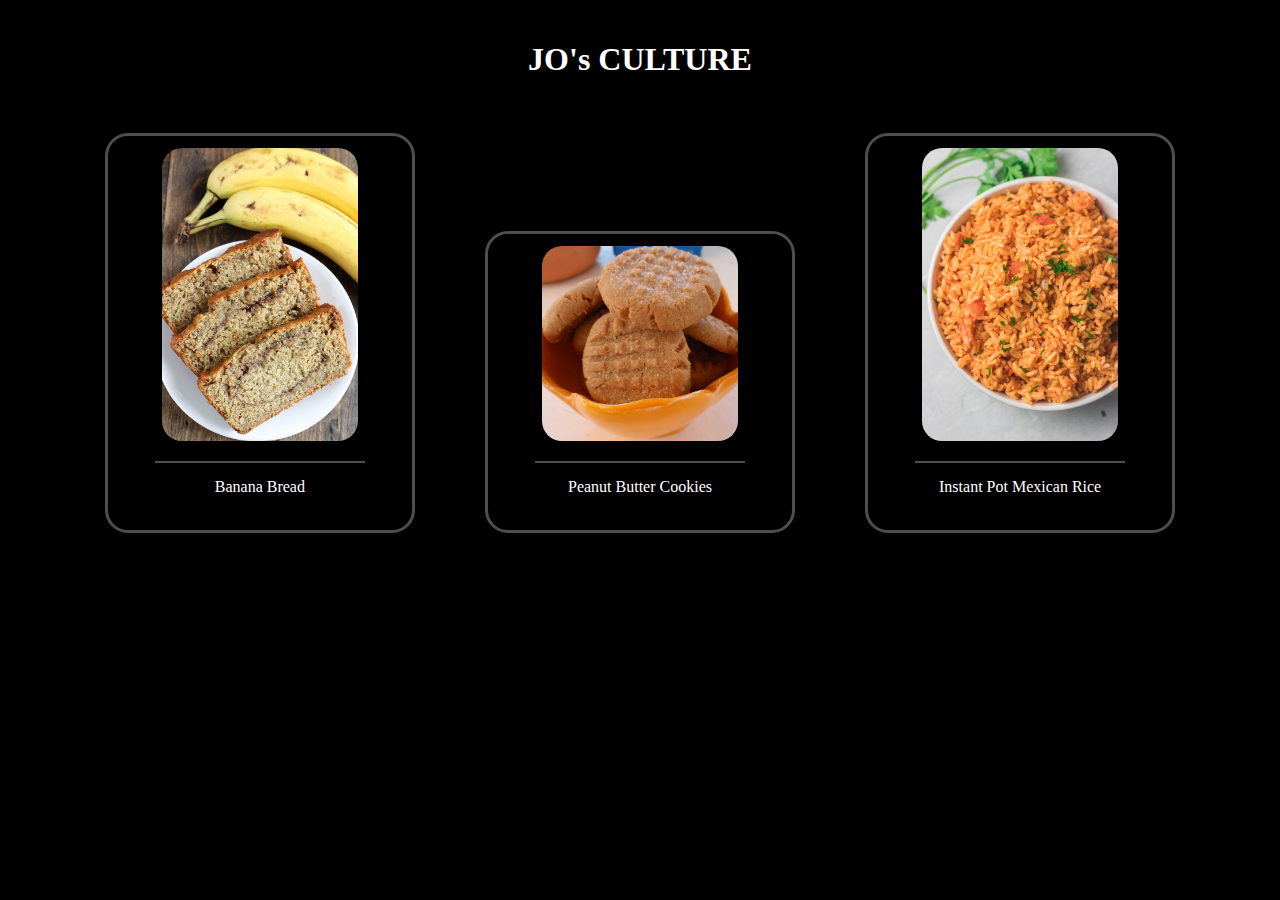
<file: index.html>
<!DOCTYPE html>
<html lang="en">
<head>
    <meta charset="UTF-8">
    <meta name="viewport" content="width=device-width, initial-scale=1.0">
    <link rel="stylesheet" href="./styles.css">
    <title>JO's culture</title>
</head>
<body>
    <h1 id="header">JO's CULTURE</h1>
    <ul>
        <li>
            <a href="recipes/banana_bread.html">
                <div class="one">
                    <img src="images/banana_bread.jpeg" alt="banana bread image" >
                    <p>Banana Bread</p>
                </div>
            </a>
        </li>
        <li>
            <a href="recipes/peanut_butter_cookie.html">
                <div class="two">
                    <img src="images/peanut_butter_cookie.jpeg" alt="peanut butter cookies image">
                    <p>Peanut Butter Cookies</p>
                </div>
            </a>
        </li>
        <li>
            <a href="recipes/instant_pot_mexican_rice.html">
                <div class="three">
                    <img src="images/instant_pot_mexican_rice.jpg" alt="instant pot mexican rice image">
                    <p>Instant Pot Mexican Rice</p>
                </div>
            </a>    
        </li>
    </ul>

    
    <!-- <h3>YOU'll COME BACK FOR MORE!</h3>
    <a href="#header">Return to Top</a> -->
</body>
</html>
</file>
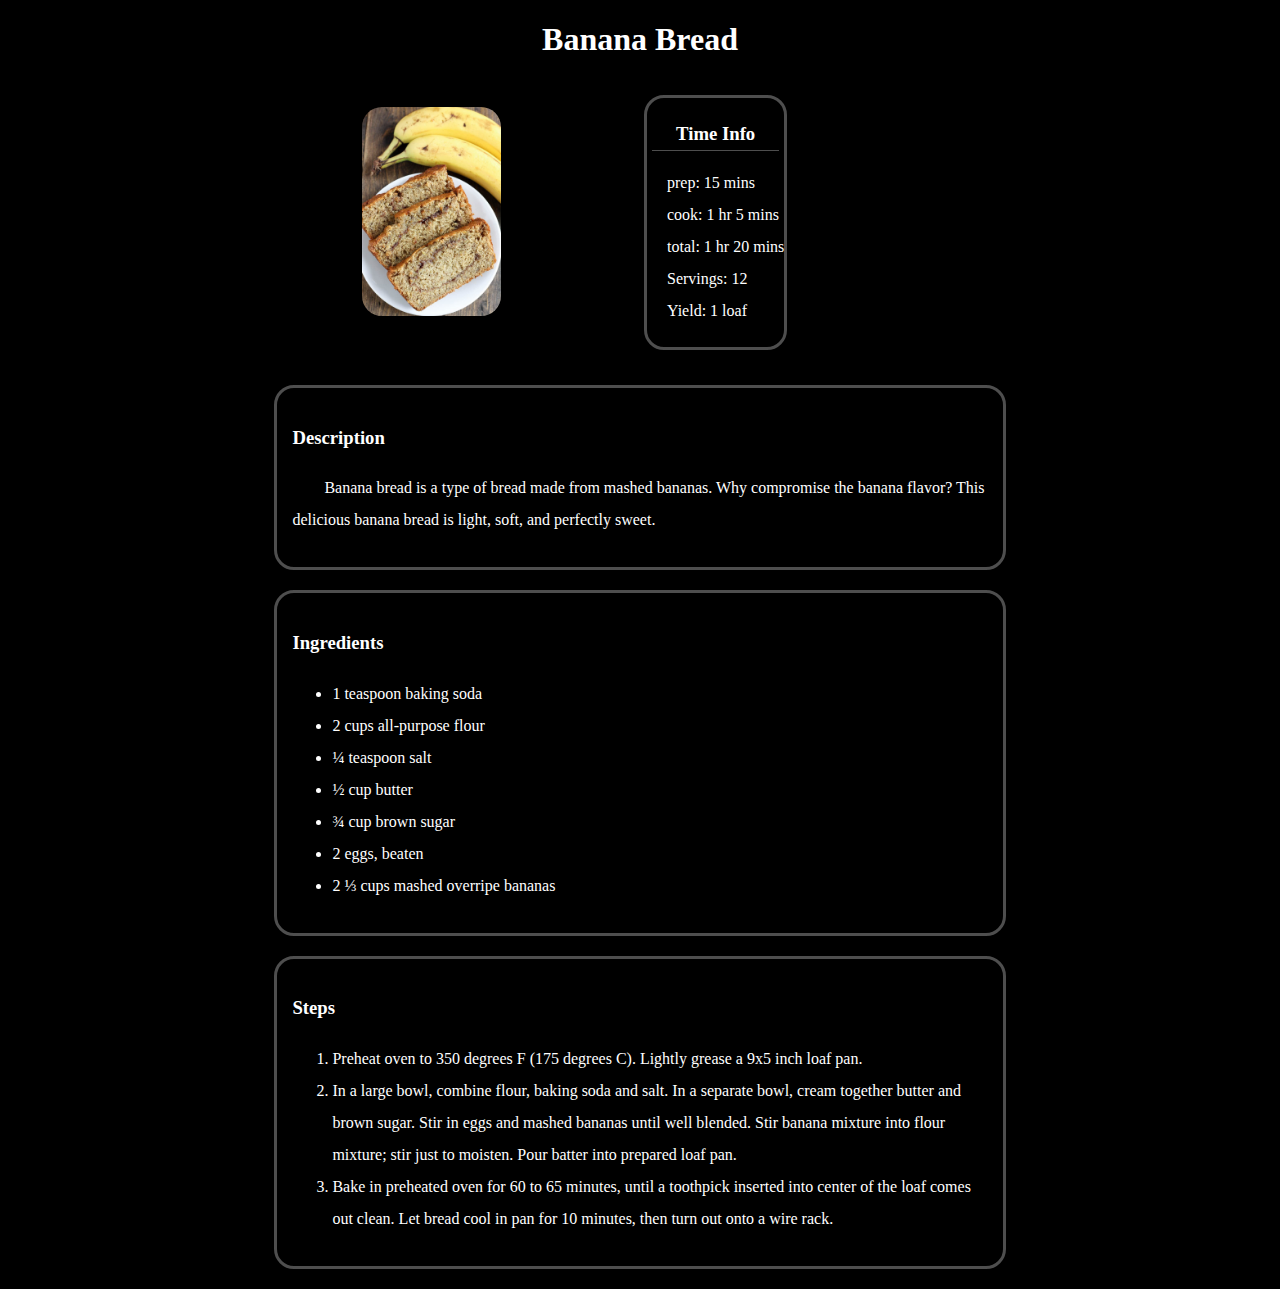
<file: recipes/banana_bread.html>
<!DOCTYPE html>
<html lang="en">
  <head>
    <meta charset="UTF-8" />
    <meta name="viewport" content="width=device-width, initial-scale=1.0" />
    <link rel="stylesheet" href="./styles_recipes.css" />
    <title>banana_bread</title>
  </head>
  <body>
    <h1 id="header">Banana Bread</h1>

    <div class="layer1">
      <img src="../images/banana_bread.jpeg" alt="banana bread image" />
      <div class="time">
        <h3>Time Info</h3>
        <ol>
          <li>prep: 15 mins</li>
          <li>cook: 1 hr 5 mins</li>
          <li>total: 1 hr 20 mins</li>
          <li>Servings: 12</li>
          <li>Yield: 1 loaf</li>
        </ol>
      </div>
    </div>

    <div class="layer2">
      <h3>Description</h3>
      <p>
        &emsp;&emsp;Banana bread is a type of bread made from mashed bananas.
        Why compromise the banana flavor? This delicious banana bread is light,
        soft, and perfectly sweet.
      </p>
    </div>

    <div class="layer3">
      <h3>Ingredients</h3>
      <ul>
        <li>1 teaspoon baking soda</li>
        <li>2 cups all-purpose flour</li>
        <li>¼ teaspoon salt</li>
        <li>½ cup butter</li>
        <li>¾ cup brown sugar</li>
        <li>2 eggs, beaten</li>
        <li>2 ⅓ cups mashed overripe bananas</li>
      </ul>
    </div>

    <div class="layer4">
      <h3>Steps</h3>
      <ol>
        <li>
          Preheat oven to 350 degrees F (175 degrees C). Lightly grease a 9x5
          inch loaf pan.
        </li>
        <li>
          In a large bowl, combine flour, baking soda and salt. In a separate
          bowl, cream together butter and brown sugar. Stir in eggs and mashed
          bananas until well blended. Stir banana mixture into flour mixture;
          stir just to moisten. Pour batter into prepared loaf pan.
        </li>
        <li>
          Bake in preheated oven for 60 to 65 minutes, until a toothpick
          inserted into center of the loaf comes out clean. Let bread cool in
          pan for 10 minutes, then turn out onto a wire rack.
        </li>
      </ol>
    </div>

    <!-- <a href="#header">Return to Top</a>
    <br />
    <a href="../index.html">&#8249; Return to main page</a> -->
  </body>
</html>
</file>
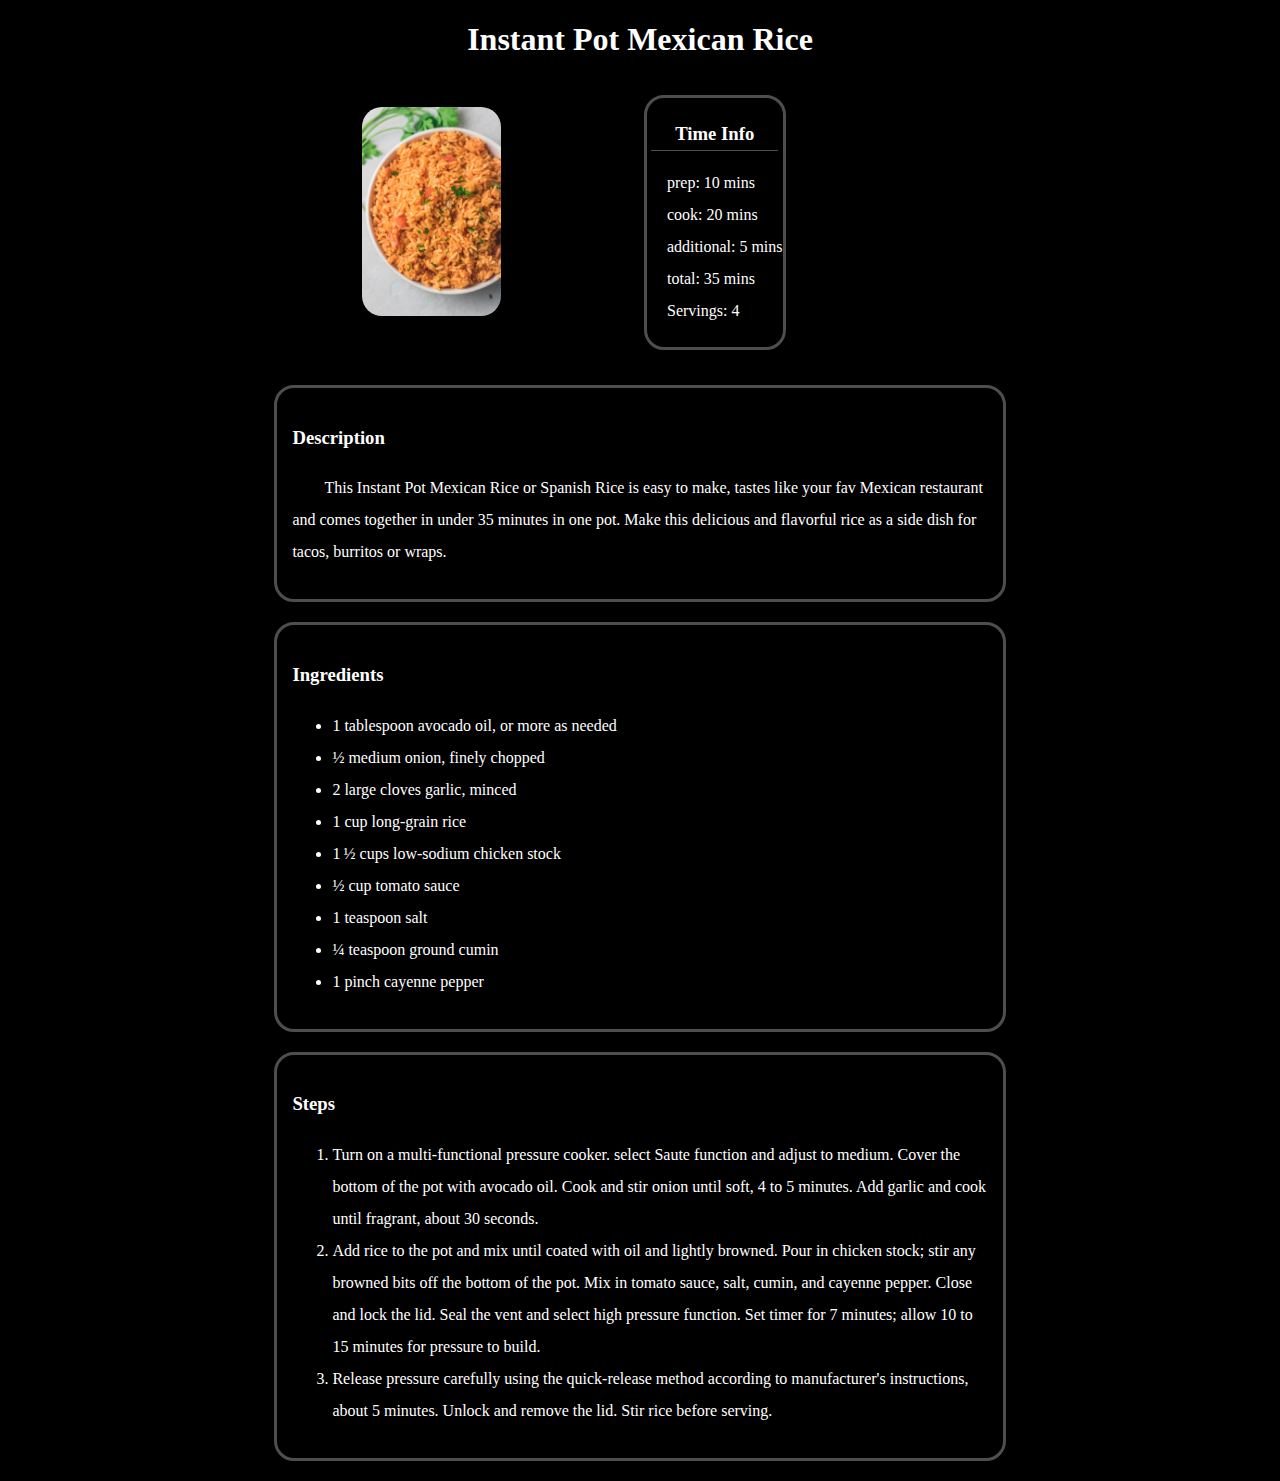
<file: recipes/instant_pot_mexican_rice.html>
<!DOCTYPE html>
<html lang="en">
  <head>
    <meta charset="UTF-8" />
    <meta name="viewport" content="width=device-width, initial-scale=1.0" />
    <link rel="stylesheet" href="./styles_recipes.css" />
    <title>Instant Pot Mexican Rice</title>
  </head>
  <body>
    <h1 id="header">Instant Pot Mexican Rice</h1>

    <div class="layer1">
      <img
        src="../images/instant_pot_mexican_rice.jpg" alt="instant pot mexican rice image"/>
      <div class="time">
        <h3>Time Info</h3>
        <ol>
          <li>prep: 10 mins</li>
          <li>cook: 20 mins</li>
          <li>additional: 5 mins</li>
          <li>total: 35 mins</li>
          <li>Servings: 4</li>
        </ol>
      </div>
    </div>

    <div class="layer2">
      <h3>Description</h3>
      <p>
        &emsp;&emsp;This Instant Pot Mexican Rice or Spanish Rice is easy to
        make, tastes like your fav Mexican restaurant and comes together in
        under 35 minutes in one pot. Make this delicious and flavorful rice as a
        side dish for tacos, burritos or wraps.
      </p>
    </div>

    <div class="layer3">
      <h3>Ingredients</h3>
      <ul>
        <li>1 tablespoon avocado oil, or more as needed</li>
        <li>½ medium onion, finely chopped</li>
        <li>2 large cloves garlic, minced</li>
        <li>1 cup long-grain rice</li>
        <li>1 ½ cups low-sodium chicken stock</li>
        <li>½ cup tomato sauce</li>
        <li>1 teaspoon salt</li>
        <li>¼ teaspoon ground cumin</li>
        <li>1 pinch cayenne pepper</li>
      </ul>
    </div>

    <div class="layer4">
      <h3>Steps</h3>
      <ol>
        <li>
          Turn on a multi-functional pressure cooker. select Saute function and
          adjust to medium. Cover the bottom of the pot with avocado oil. Cook
          and stir onion until soft, 4 to 5 minutes. Add garlic and cook until
          fragrant, about 30 seconds.
        </li>
        <li>
          Add rice to the pot and mix until coated with oil and lightly browned.
          Pour in chicken stock; stir any browned bits off the bottom of the
          pot. Mix in tomato sauce, salt, cumin, and cayenne pepper. Close and
          lock the lid. Seal the vent and select high pressure function. Set
          timer for 7 minutes; allow 10 to 15 minutes for pressure to build.
        </li>
        <li>
          Release pressure carefully using the quick-release method according to
          manufacturer's instructions, about 5 minutes. Unlock and remove the
          lid. Stir rice before serving.
        </li>
      </ol>
    </div>

    <!-- <a href="#header">Return to Top</a>
    <br>
    <a href="../index.html">&#8249; Return to main page</a> -->
  </body>
</html>
</file>
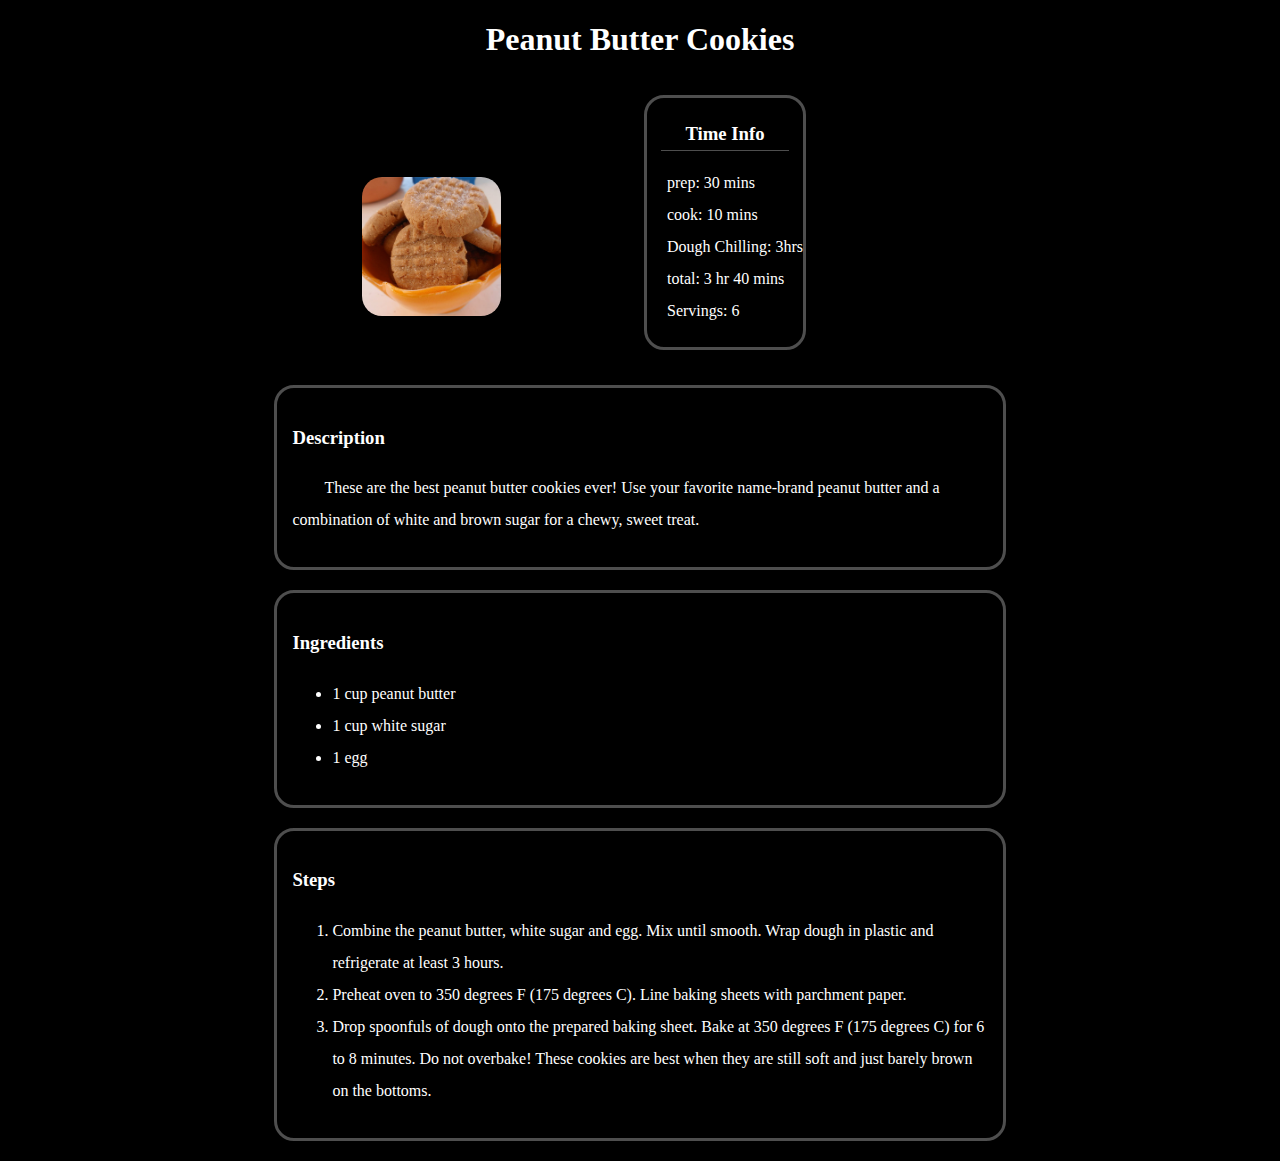
<file: recipes/peanut_butter_cookie.html>
<!DOCTYPE html>
<html lang="en">
  <head>
    <meta charset="UTF-8" />
    <meta name="viewport" content="width=device-width, initial-scale=1.0" />
    <link rel="stylesheet" href="./styles_recipes.css" />
    <title>Peanut Butter Cookies</title>
  </head>
  <body>
    <h1>Peanut Butter Cookies</h1>

    <div class="layer1">
      <img
        src="../images/peanut_butter_cookie.jpeg"
        alt="peanut butter cookies image"
      />
      <div class="time">
        <h3>Time Info</h3>
        <ol>
          <li>prep: 30 mins</li>
          <li>cook: 10 mins</li>
          <li>Dough Chilling: 3hrs</li>
          <li>total: 3 hr 40 mins</li>
          <li>Servings: 6</li>
        </ol>
      </div>
    </div>

    <div class="layer2">
      <h3>Description</h3>
      <p>
        &emsp;&emsp;These are the best peanut butter cookies ever! Use your
        favorite name-brand peanut butter and a combination of white and brown
        sugar for a chewy, sweet treat.
      </p>
    </div>

    <div class="layer3">
      <h3>Ingredients</h3>
      <ul>
        <li>1 cup peanut butter</li>
        <li>1 cup white sugar</li>
        <li>1 egg</li>
      </ul>
    </div>

    <div class="layer4">
      <h3>Steps</h3>
      <ol>
        <li>
          Combine the peanut butter, white sugar and egg. Mix until smooth. Wrap
          dough in plastic and refrigerate at least 3 hours.
        </li>
        <li>
          Preheat oven to 350 degrees F (175 degrees C). Line baking sheets with
          parchment paper.
        </li>
        <li>
          Drop spoonfuls of dough onto the prepared baking sheet. Bake at 350
          degrees F (175 degrees C) for 6 to 8 minutes. Do not overbake! These
          cookies are best when they are still soft and just barely brown on the
          bottoms.
        </li>
      </ol>
    </div>

    <!-- <a href='#header'>Return to Top</a>
    <br>
    <a href="../index.html">&#8249; Return to main page</a> -->
  </body>
</html>
</file>
<file: styles.css>
body {
    background-color: rgb(0, 0, 0);
    color: white;
    text-align: center;
    font-family: Georgia, 'Times New Roman', Times, serif;
}

h1{
    padding-top: 20px;
    padding-bottom: 0px;
}
img {
    height: 80%;
    width: 70%;
    border-radius: 20px;
}

ul{
    list-style: none;
    max-width: 100%;
    padding: 0% 2%;
}

li{
    display: inline-block;
    width: 23%;
    text-align: center;
    margin: 3%;
    padding: 1%;
    border-radius: 20px;
    outline: 3px solid rgb(78, 78, 78);
}


li p{
    width: 75%;
    border-top: 2px solid rgb(78, 78, 78);
    padding: 5px 0;
    padding-top: 15px;
    margin-left: auto;
    margin-right: auto;
}


a{
    text-decoration: none;
    color: white;
}
</file>
<file: recipes/styles_recipes.css>
body{
    background-color: black;
    color: white;
    font-family: Georgia, 'Times New Roman', Times, serif;
}

h1{
    text-align: center;
}
img{
    width: 20%;
    height: 7%;
    border-radius: 20px;
}

a{
    text-decoration: none;
    color: white;
}

.layer1{
    max-width: 100%;
    padding: 15px;
}

img{
    display: inline-block;
    margin-left: 10%;
}

body div{
    width: 55%;
    margin: 20px auto;
}


.time{
    display: inline-block;
    width: fit-content;
    height: 8%;
    margin: 0;
    padding: 20px 0px;
    margin-left: 20%;
    border: 3px solid rgb(78, 78, 78);
    border-radius: 20px;        
}

.time h3 {
    margin: 0;
    max-width: fit-content;
    margin-left: auto;
    margin-right: auto;
    padding: 5px 24px;
    border-bottom: 1px solid rgb(78, 78, 78);
}

.time ol{
    margin-bottom: 0;
    max-width: fit-content;
    list-style: none;
    margin-left: auto;
    margin-right: auto;
    padding-left: 20px;
    line-height: 200%;
}


.layer2,
.layer3,
.layer4{
    padding: 15px;
    border: 3px solid rgb(78, 78, 78);
    border-radius: 20px;
    line-height: 200%;
}
</file>
